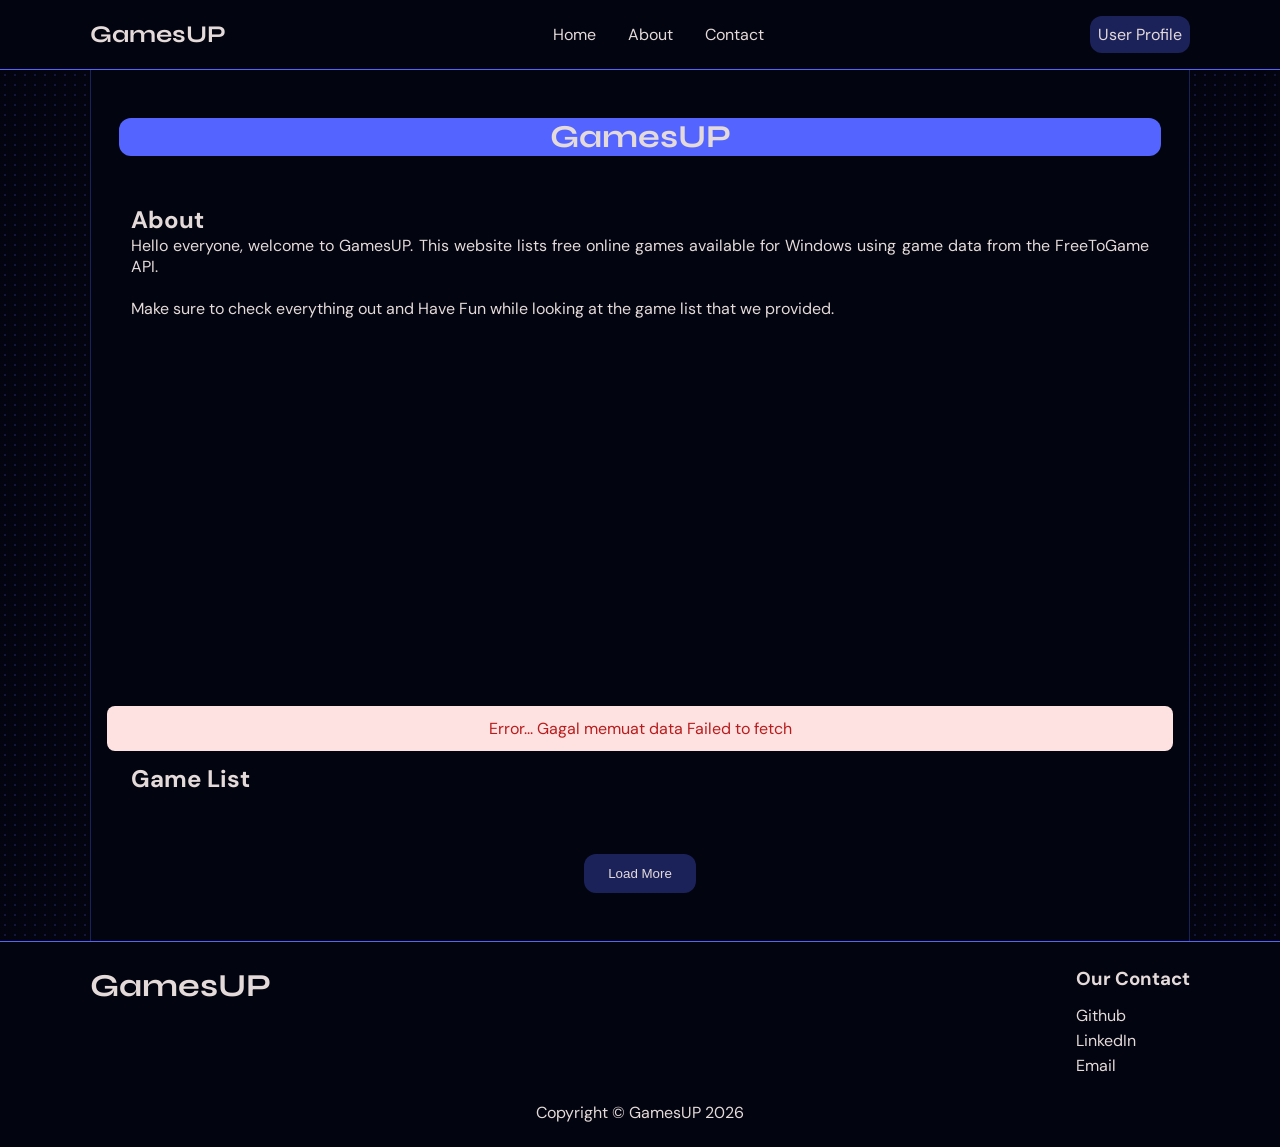
<file: index.html>
<!DOCTYPE html>
<html lang="id">
<head>
  <meta charset="UTF-8">
  <meta name="viewport" content="width=device-width, initial-scale=1.0">
  <title>Home | GamesUP</title>
  <link rel="stylesheet" href="css/style.css">
</head>
<body>
  <header>
    <nav class="container navbar">
        <a class="logo" href="#home">
          <h2>GamesUP</h2>
        </a>
        <div class="desktop-menu">
          <div class="nav-btn">
            <a href="#home">Home</a>
            <a href="#about">About</a>
            <a href="#contact">Contact</a>
          </div>
        </div>
        <div class="profile-nav">
          <a href="page/profile.html">User Profile</a>
        </div>

        <button class="menu-button" id="menu-button" type="button" aria-label="Open menu">
          <span></span>
          <span></span>
          <span></span>
        </button>
    </nav>
  </header>

  <nav class="mobile-menu" id="mobile-menu" aria-label="Mobile navigation">
    <a href="#home">Home</a>
    <a href="#about">About</a>
    <a href="#contact">Contact</a>
    <a href="page/profile.html">User Profile</a>
  </nav>

  <main>
    <section id="home" class="title">
      <h1 class="bumper">GamesUP</h1>
    </section>
    <section id="about" class="hero">
      <div class="description">
        <h2>About</h2>
        <p>Hello everyone, welcome to GamesUP. This website lists free online games available for Windows using game data from the FreeToGame API.</p>
        <br> 
        <p>Make sure to check everything out and Have Fun while looking at the game list that we provided. </p>
      </div>
    </section>
    <section class="thumbnail">
      <iframe width="560" height="315" style="border-radius: 24px;" src="http://www.youtube.com/embed/AhotrtSZ18M?si=QxaBXxNf-axY13HE" title="YouTube video player" frameborder="0" allow="accelerometer; autoplay; clipboard-write; encrypted-media; gyroscope; picture-in-picture; web-share" referrerpolicy="strict-origin-when-cross-origin" allowfullscreen></iframe>
    </section>
    <p id="loading" class="loading">Memuat data...</p>
    <p id="error" class="error"></p>
    <div id="listTitle" class="listTitle">
      <h2>Game List</h2>
    </div>
    <section id="container" class="grid">
    </section>

    <button id="loadMoreBtn" class="loadMoreBtn" type="button">
      <p>Load More</p>
    </button>

  </main>
  <footer>
    <section class="foot-container">
      <div class="footer-top">
        <a class="footer-logo" href="#home"><h2>GamesUP</h2></a>
        <div id="contact" class="contact">
          <h3>Our Contact</h3>
          <div class="listContact">
            <a class="github" href="https://github.com/rizzqimln" target="_blank" referrerpolicy="noreferrer">Github</a>
            <a class="linkedin" href="https://www.linkedin.com/in/fairuzna-xyz/" target="_blank" referrerpolicy="noreferrer">LinkedIn</a>
            <a class="email" href="mailto:rizzqimaulanailhami@gmail.com">Email</a>
          </div>
        </div>
      </div>
      <div class="copyright">
        <p>Copyright &copy; GamesUP 2026</p>
      </div>
    </section>
  </footer>
  

  <script src="js/script.js"></script>
  <script src="js/menu.js"></script>
</body>
</html>
</file>
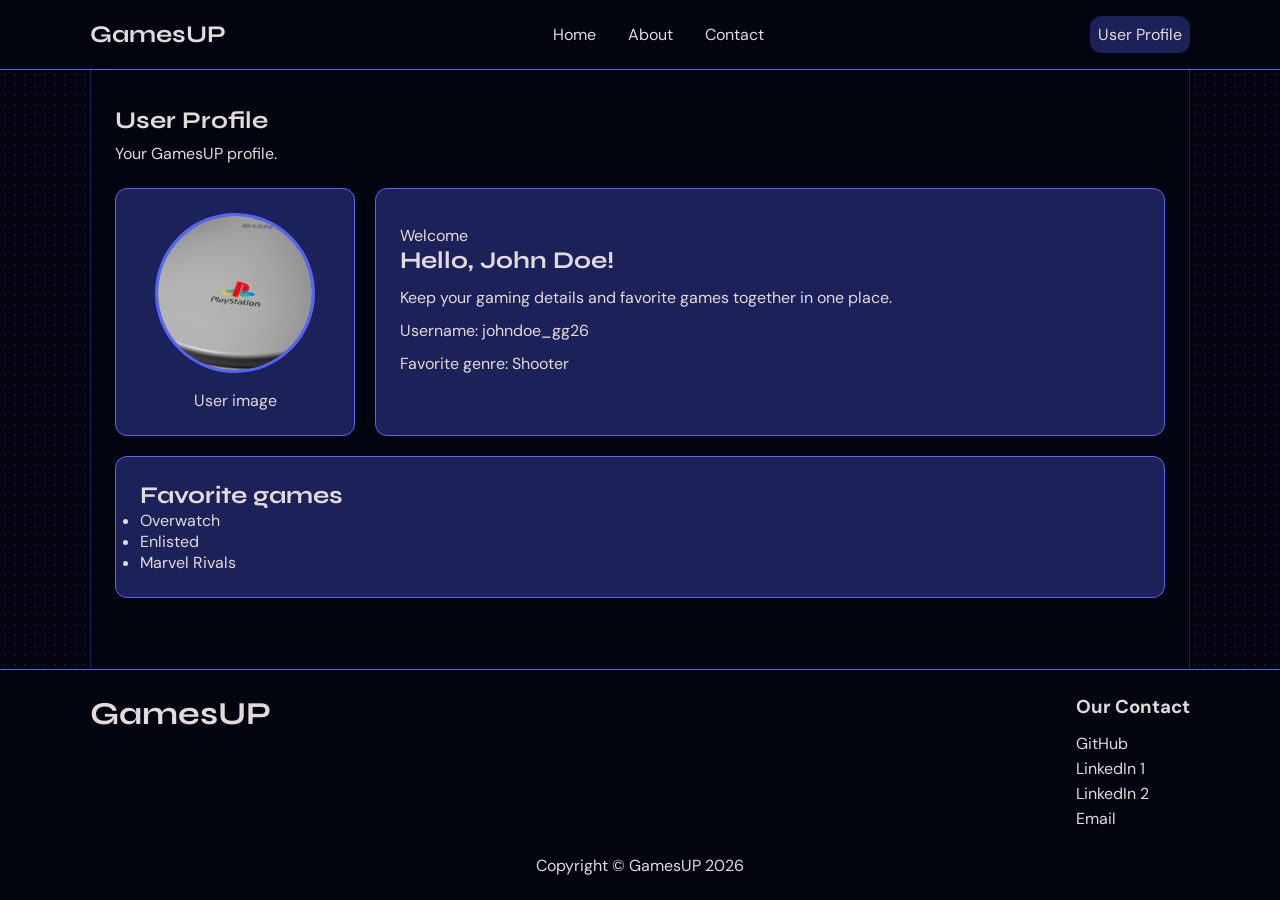
<file: page/profile.html>
<!DOCTYPE html>
<html lang="id">
<head>
  <meta charset="UTF-8">
  <meta name="viewport" content="width=device-width, initial-scale=1.0">
  <title>User Profile | GamesUP</title>
  <link rel="stylesheet" href="../css/profile.css">
</head>
<body>
  <header>
    <nav class="container navbar">
        <a class="logo" href="../index.html">
          <h2>GamesUP</h2>
        </a>
        <div class="desktop-menu">
          <div class="nav-btn">
            <a href="../index.html">Home</a>
            <a href="../index.html#about">About</a>
            <a href="../index.html#contact">Contact</a>
          </div>
        </div>
        <div class="profile-nav">
          <a href="../page/profile.html">User Profile</a>
        </div>

        <button class="menu-button" id="menu-button" type="button" aria-label="Open menu">
          <span></span>
          <span></span>
          <span></span>
        </button>
    </nav>
  </header>

  <nav class="mobile-menu" id="mobile-menu" aria-label="Mobile navigation">
    <a href="../index.html">Home</a>
    <a href="../index.html#about">About</a>
    <a href="#contact">Contact</a>
    <a href="../page/profile.html">User Profile</a>
  </nav>

  <main>
    <section class="profile-page">
      <div class="profile-heading">
        <h1>User Profile</h1>
        <p>Your GamesUP profile.</p>
      </div>

      <div class="profile">
        <div class="profile-img">
          <img src="../assets/user-img.jpg" alt="Default user profile image" width="160" height="160">
          <p>User image</p>
        </div>

        <div class="profile-info">
          <p class="section-label">Welcome</p>
          <h2>Hello, John Doe!</h2>
          <p>Keep your gaming details and favorite games together in one place.</p>
          <p>Username: johndoe_gg26</p>
          <p>Favorite genre: Shooter</p>
        </div>

        <div class="profile-games">
          <h2>Favorite games</h2>
          <ul class="favorite-list">
            <li>Overwatch</li>
            <li>Enlisted</li>
            <li>Marvel Rivals</li>
          </ul>
        </div>
      </div>
    </section>
  </main>
  
  <footer>
    <section class="foot-container">
      <div class="footer-top">
        <a class="footer-logo" href="../index.html#home"><h2>GamesUP</h2></a>
        <div id="contact" class="contact">
          <h3>Our Contact</h3>
          <div class="listContact">
            <a class="github" href="https://github.com" target="_blank" referrerpolicy="noreferrer">GitHub</a>
            <a class="linkedin" href="https://www.linkedin.com/in/fairuzna-xyz/" target="_blank" referrerpolicy="noreferrer">LinkedIn 1</a>
            <a class="linkedin" href="https://www.linkedin.com/in/rizzqimaulanailhami/" target="_blank" referrerpolicy="noreferrer">LinkedIn 2</a>
            <a class="email" href="mailto:rizzqimaulanailhami@gmail.com">Email</a>
          </div>
        </div>
      </div>
      <div class="copyright">
        <p>Copyright &copy; GamesUP 2026</p>
      </div>
    </section>
  </footer>

  <script src="../js/menu.js"></script>

</body>
</html>
</file>
<file: css/style.css>
@import url('https://fonts.googleapis.com/css2?family=DM+Sans:ital,opsz,wght@0,9..40,100..1000;1,9..40,100..1000&family=Space+Grotesk:wght@300..700&family=Syne:wght@400..800&display=swap');

:root {
  --primary-color: #02040f;
  --primary-color-transparent: #02040f50;
  --secondary-color: #5465FF;
  --secondary-color-transparent: #5465FF50;
  --tertiary-color: #002642;
  --quad-color: #E5DADA;
}

* { box-sizing: border-box; margin: 0; padding: 0;}

@keyframes titleAnimation {
    0% {font-size: 0px;}
    100% {font-size: 32px;}
}

html {
  scroll-behavior: smooth;
}

body {
  font-family: "DM Sans", sans-serif;
  background: var(--primary-color);
  color: var(--quad-color);
  background-image: radial-gradient(#5465FF30 1px,#02040f30 1px);
  background-size: 10px 10px;
} 

header {
  position:sticky;
  border-bottom: 1px solid var(--secondary-color);
  background: var(--primary-color);
  text-align: center;
  padding: 16px 16px;
  top: 0;
  z-index: 1000;
}
header p { margin-top: 8px; color: var(--quad-color); }

a {
  text-decoration: none;
  color: var(--quad-color)
}

.navbar {
  display: flex;
  margin: 0 auto 0 auto;
  justify-content: space-between;
  align-items: center;
  max-width: 1100px;
}

.nav-btn {
  display: flex;
  align-items: center;
  gap: 2rem;
}

.profile-nav {
  padding: 0.5rem;
  border-radius: 12px;
  background-color: var(--secondary-color-transparent);
  color: var(--primary-color);
  transition: background-color 0.2s ease-in-out;
}

.profile-nav:hover {
  background-color: var(--secondary-color);
  color: var(--quad-color);  
}

.logo {
  font-family: "Syne", sans-serif;
  font-weight: 800;
}

.menu-button {
    display: none;

    z-index: 4;

    width: 2.625rem;
    height: 2.625rem;

    flex-direction: column;
    align-items: center;
    justify-content: center;

    gap: 0.3125rem;

    border: 0.0625rem solid;
    border-radius: 0.3125rem;

    background-color: var(--secondary-color);
    cursor: pointer;
}

.menu-button span {
    display: block;

    width: 1.1875rem;
    height: 0.125rem;

    background-color: #20201e;
}

.mobile-menu {
    position: fixed;

    z-index: 3;

    top: 0;
    right: -15.625rem;

    display: flex;

    width: 15.625rem;
    height: 100%;

    flex-direction: column;

    gap: 1.5rem;

    padding: 5.625rem 1.5625rem 1.5625rem;

    background-color: var(--primary-color);

    box-shadow: -0.5rem 0 1.5625rem rgb(32 32 30 / 10%);

    transition: right 0.3s ease-in-out;
}

.mobile-menu a {
    font-size: 1.125rem;
    font-weight: 700;
}

.mobile-menu a:hover {
    color: var(--secondary-color);
}

.mobile-menu.active {
    right: 0;
}


.title {
  margin: 24px 12px 24px 12px;
  min-width: 0;
  align-items: center;
  border-radius: 12px;
  justify-content: center;
  font-family: "Syne", sans-serif;
  font-weight: 800;
  font-size: 32px;
  background: var(--secondary-color);
  animation: titleAnimation 2s ease-in-out;
}

.title, .bumper {
  display: flex;
}

.bumper {
  max-width: 100%;
  font-size: clamp(24px, 7vw, 32px);
  line-height: 1.2;
}

.hero {
  padding: 24px;
  margin: 0 auto;
  text-align: justify;
  scroll-margin-top: 90px;
}

.hero, .thumbnail {
  display: flex;
  padding: 24px;
}

.thumbnail {
  justify-content: center;
}

.hero, .description {
  font-size: 800;
  margin: 0 auto 0 auto;
}

.listTitle {
  display: flex;
  margin: 12px 24px 36px 24px;
}


main { 
  width: 100%;
  max-width: 1100px; 
  margin: 0 auto; 
  padding: 24px 16px; 
  border-left: 1px solid var(--secondary-color-transparent);
  border-right: 1px solid var(--secondary-color-transparent);
  background: var(--primary-color);
}

.loading { text-align: center; font-size: 18px; color: #475569; }

.error {
  text-align: center;
  color: #b91c1c;
  background: #fee2e2;
  padding: 12px;
  border-radius: 8px;
}

.error:empty { display: none; }

.grid {
  display: grid;
  grid-template-columns: repeat(auto-fill, minmax(220px, 1fr));
  gap: 20px;
  margin: 0 24px 0 24px;
}

.card {
  min-width: 0;
  background: var(--secondary-color-transparent);
  border-radius: 12px;
  overflow: hidden;
  box-shadow: 0 2px 8px rgba(0, 0, 0, 0.1);
  transition: transform 0.25s ease-in-out;
}
.card:hover { transform: translateY(-4px);}
.card img { 
  width: 100%;
  display: block; 
  margin-bottom: 12px;
}
.card h3 { 
  text-align: center;
  padding: 16px; 
  margin: 0 auto;
  font-family: "Space Grotesk", sans-serif;
  color: #E5DADA;
  font-size: 18px;
  line-height: 1.3;
  overflow-wrap: anywhere;
}
.card p { 
  padding: 2px 12px;
  font-size: 14px;
  font-weight: 600;
  color: #E5DADA; 
  overflow-wrap: anywhere;
}
.card p:last-child { padding-bottom: 14px; }

.status {
  display: inline-block;
  border-radius: 12px;
  font-size: 14px;
  font-weight: 600;
  font-family: "DM Sans", sans-serif;
  color: #E5DADA;
}
.status.alive { background: #16a34a; }
.status.dead { background: #dc2626; }

.loadMoreBtn {
  display: flex;
  border-radius: 12px;
  border-style: none;
  margin: 24px auto;
  padding: 12px 24px 12px 24px;
  justify-content: center;
  background-color: var(--secondary-color-transparent);
  color: var(--quad-color);
  transition: transform 0.2s ease-in-out, background-color 0.2s ease-in-out;
}

.loadMoreBtn:hover {
  background-color: var(--secondary-color);
  color: var(--quad-color);
  transform: translateY(-4px);
}

footer {
  position: relative;
  margin: 0 auto; 
  padding: 24px 16px; 
  text-align: center;
  border-top: 1px solid var(--secondary-color);
  background: var(--primary-color);
  bottom: 0;
  z-index: 1000;
}

footer p {
  color: #E5DADA;
}

.foot-container {
  display: flex;
  flex-direction: column;
  max-width: 1100px;
  margin: 0 auto;
}

.footer-top {
  display: flex;
  justify-content: space-between;
  align-items: flex-start;
  text-align: left;
}

.footer-logo {
  font-family: "Syne", sans-serif;
  font-weight: 800;
}

.footer-logo h2 { font-size: 2rem; }

.contact { text-align: left; }

.listContact {
  display: flex;
  flex-direction: column;
  margin-top: 12px;
}

.listContact a { padding: 2px 0; }
.listContact a:hover { color: var(--secondary-color); }

.copyright {
  margin-top: 24px;
  text-align: center;
}

@media screen and (max-width: 1120px) {
main {
      border-left: 0px solid var(--secondary-color);
      border-right: 0px solid var(--secondary-color);
  }
}

@media screen and (max-width: 768px) {
  .hero {
    flex-direction: column;
  }

  .foot-container {
    gap: 24px;
  }

  .footer-top {
    flex-direction: column;
    gap: 24px;
  }

  .contact {
    order: 1;
  }

  .footer-logo {
    order: 2;
    align-self: center;
  }

  .copyright {
    margin-top: 0;
  }
  .grid {
    display: grid;
    grid-template-columns: repeat(2, minmax(0, 1fr));
    gap: 16px;
    margin: 0 12px;
  }

  .card h3 {
    padding: 12px 8px;
    font-size: 16px;
  }
}

@media screen and (max-width: 768px) {
  .desktop-menu, .profile-nav {
    display: none;
  }

  .menu-button {
    display: flex;
  }
}
</file>
<file: css/profile.css>
@import url('https://fonts.googleapis.com/css2?family=DM+Sans:ital,opsz,wght@0,9..40,100..1000;1,9..40,100..1000&family=Space+Grotesk:wght@300..700&family=Syne:wght@400..800&display=swap');

:root {
  --primary-color: #02040f;
  --primary-color-transparent: #02040f50;
  --secondary-color: #5465FF;
  --secondary-color-transparent: #5465FF50;
  --tertiary-color: #002642;
  --quad-color: #E5DADA;
}

* { box-sizing: border-box; margin: 0; padding: 0; }

html { scroll-behavior: smooth; }

body {
  display: flex;
  min-height: 100vh;
  flex-direction: column;
  font-family: "DM Sans", sans-serif;
  background: var(--primary-color);
  color: var(--quad-color);
  background-image: radial-gradient(#5465FF30 1px, #02040f30 1px);
  background-size: 10px 10px;
}

a { text-decoration: none; color: var(--quad-color); cursor: pointer; }
button { cursor: pointer; }

header {
  position: sticky;
  top: 0;
  z-index: 1000;
  padding: 16px;
  border-bottom: 1px solid var(--secondary-color);
  background: var(--primary-color);
  text-align: center;
}

.navbar {
  display: flex;
  justify-content: space-between;
  align-items: center;
  max-width: 1100px;
  margin: 0 auto;
}

.nav-btn { display: flex; align-items: center; gap: 2rem; }

.profile-nav {
  padding: 0.5rem;
  border-radius: 12px;
  background-color: var(--secondary-color-transparent);
}

.profile-nav:hover { background-color: var(--secondary-color); }
.logo { font-family: "Syne", sans-serif; font-weight: 800; }

.menu-button {
  display: none;
  width: 2.625rem;
  height: 2.625rem;
  flex-direction: column;
  align-items: center;
  justify-content: center;
  gap: 0.3125rem;
  border: 1px solid;
  border-radius: 5px;
  background-color: var(--secondary-color);
}

.menu-button span {
  display: block;
  width: 1.1875rem;
  height: 0.125rem;
  background-color: #20201e;
}

.mobile-menu {
  position: fixed;
  z-index: 3;
  top: 0;
  right: -15.625rem;
  display: flex;
  width: 15.625rem;
  height: 100%;
  flex-direction: column;
  gap: 1.5rem;
  padding: 5.625rem 1.5625rem 1.5625rem;
  background-color: var(--primary-color);
  transition: right 0.3s ease-in-out;
}

.mobile-menu a { font-size: 1.125rem; font-weight: 700; }
.mobile-menu a:hover { color: var(--secondary-color); }
.mobile-menu.active { right: 0; }

main {
  flex: 1;
  width: 100%;
  max-width: 1100px;
  margin: 0 auto;
  padding: 24px;
  border-right: 1px solid var(--secondary-color-transparent);
  border-left: 1px solid var(--secondary-color-transparent);
  background: var(--primary-color);
}

.profile-heading { margin: 12px 0 24px; }
.profile-heading h1, .profile-info h2, .profile-games h2 { font-family: "Syne", sans-serif; }
.profile-heading p { margin-top: 8px; }

.profile {
  display: flex;
  flex-wrap: wrap;
  gap: 20px;
}

.profile-img, .profile-info, .profile-games {
  padding: 24px;
  border: 1px solid var(--secondary-color);
  border-radius: 12px;
  background: var(--secondary-color-transparent);
}

.profile-img {
  width: 240px;
  text-align: center;
}

.profile-img img {
  width: 160px;
  height: 160px;
  border: 3px solid var(--secondary-color);
  border-radius: 50%;
  object-fit: cover;
}

.profile-img p { margin-top: 12px; }

.profile-info {
  flex: 1;
  min-width: 250px;
}

.profile-info p { margin-top: 12px; }
.profile-games { width: 100%; }
.profile-games p { margin-top: 16px; }

footer {
  position: relative;
  width: 100%;
  margin: 0 auto;
  padding: 24px 16px;
  border-top: 1px solid var(--secondary-color);
  background: var(--primary-color);
  text-align: center;
  z-index: 1000;
}

footer p { color: var(--quad-color); }

.foot-container {
  display: flex;
  flex-direction: column;
  max-width: 1100px;
  margin: 0 auto;
}

.footer-top {
  display: flex;
  justify-content: space-between;
  align-items: flex-start;
  text-align: left;
}

.footer-logo { font-family: "Syne", sans-serif; font-weight: 800; }
.footer-logo h2 { font-size: 2rem; }
.contact { text-align: left; }

.listContact {
  display: flex;
  flex-direction: column;
  margin-top: 12px;
}

.listContact a { padding: 2px 0; }
.listContact a:hover { color: var(--secondary-color); }

.copyright {
  margin-top: 24px;
  text-align: center;
}

@media screen and (max-width: 1120px) {
  main { border: 0; }
}

@media screen and (max-width: 768px) {
  .profile { flex-direction: column; }
  .profile-img { width: 100%; }
  .foot-container { gap: 24px; }
  .footer-top { flex-direction: column; gap: 24px; }
  .contact { order: 1; }
  .footer-logo { order: 2; align-self: center; }
  .copyright { margin-top: 0; }
}

@media screen and (max-width: 768px) {
  .desktop-menu, .profile-nav { display: none; }
  .menu-button { display: flex; }
}
</file>
